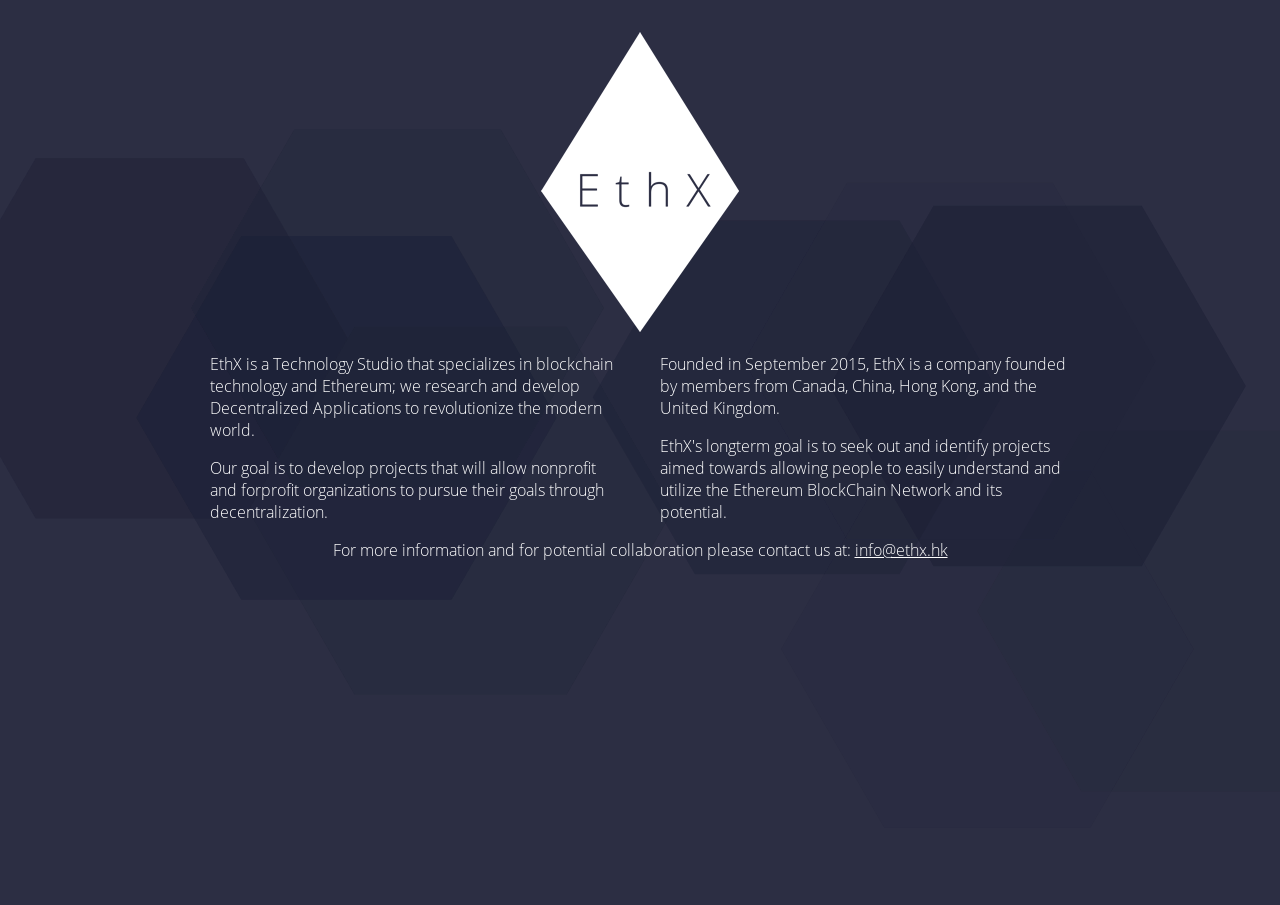
<file: index.html>
<!DOCTYPE html>
<html lang="en">

<head>
  <meta charset="utf-8">
  <title>EthX</title>
  <link rel="stylesheet" href="css/normalize.3.0.2.css">
  <link rel="stylesheet" href="css/ethx.css">
</head>

<body id="particles">

  <div class="wrapper">
    <div class="content">
      <div class="row header">
        <img src="img/ethx_diamond_white.png" alt="EthX" class='main-logo'>
      </div>
      <div class="row">
        <div class="col">
          <p>
            EthX is a Technology Studio that specializes in block­chain technology and Ethereum; we research and develop Decentralized Applications to revolutionize the modern world.
          </p>
          <p>
            Our goal is to develop projects that will allow non­profit and for­profit organizations to pursue their goals through decentralization.
          </p>
        </div>
        <div class="col">
          <p>
            Founded in September 2015, EthX is a company founded by members from Canada, China, Hong Kong, and the United Kingdom.
          </p>
          <p>
            EthX's long­term goal is to seek out and identify projects aimed towards allowing people to easily understand and utilize the Ethereum Block­Chain Network and its potential.
          </p>
        </div>
      </div>
      <div class="row sign-off">
        <p>
          For more information and for potential collaboration please contact us at: <a href="#">info@ethx.hk</a>
        </p>
      </div>
    </div>

  <script src="js/particles.2.0.0.min.js"></script>
  <script>
    particlesJS('particles', {
      "particles": {
        "number": {
          "value": 6,
          "density": {
            "enable": true,
            "value_area": 800
          }
        },
        "color": {
          "value": "#1b1e34"
        },
        "shape": {
          "type": "polygon",
          "stroke": {
            "width": 0,
            "color": "#000"
          },
          "polygon": {
            "nb_sides": 6
          },
          "image": {
            "src": "img/github.svg",
            "width": 100,
            "height": 100
          }
        },
        "opacity": {
          "value": 0.3,
          "random": true,
          "anim": {
            "enable": false,
            "speed": 1,
            "opacity_min": 0.1,
            "sync": false
          }
        },
        "size": {
          "value": 160,
          "random": false,
          "anim": {
            "enable": true,
            "speed": 10,
            "size_min": 40,
            "sync": false
          }
        },
        "line_linked": {
          "enable": false,
          "distance": 200,
          "color": "#ffffff",
          "opacity": 1,
          "width": 2
        },
        "move": {
          "enable": true,
          "speed": 8,
          "direction": "none",
          "random": false,
          "straight": false,
          "out_mode": "out",
          "bounce": false,
          "attract": {
            "enable": false,
            "rotateX": 600,
            "rotateY": 1200
          }
        }
      },
      "interactivity": {
        "detect_on": "canvas",
        "events": {
          "onhover": {
            "enable": false,
            "mode": "grab"
          },
          "onclick": {
            "enable": false,
            "mode": "push"
          },
          "resize": true
        },
        "modes": {
          "grab": {
            "distance": 400,
            "line_linked": {
              "opacity": 1
            }
          },
          "bubble": {
            "distance": 400,
            "size": 40,
            "duration": 2,
            "opacity": 8,
            "speed": 3
          },
          "repulse": {
            "distance": 200,
            "duration": 0.4
          },
          "push": {
            "particles_nb": 4
          },
          "remove": {
            "particles_nb": 2
          }
        }
      },
      "retina_detect": true
    });
  </script>

</body>

</html>
</file>
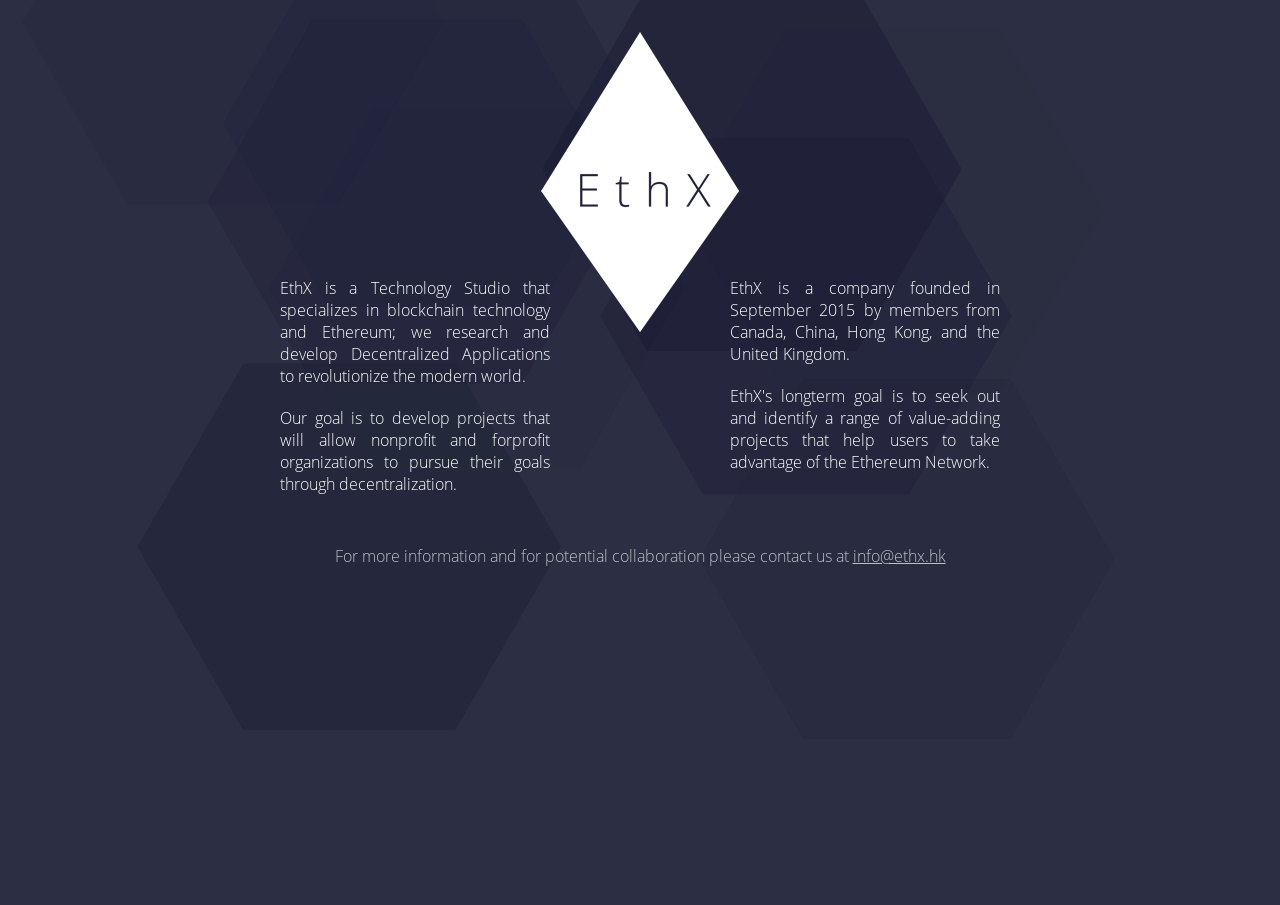
<file: site/index.html>
<!DOCTYPE html>
<html lang="en">

<head>
  <meta charset="utf-8">
  <title>EthX</title>
  <meta name="viewport" content="width=device-width, initial-scale=1">
  <link rel="stylesheet" href="css/normalize.3.0.2.css">
  <link rel="stylesheet" href="css/ethx.css">
</head>

<body id="particles">

  <div class="wrapper">
    <div class="content">
      <div class="row header">
        <img src="img/ethx_diamond_white.png" alt="EthX" class='main-logo'>
      </div>
      <div class="row">
        <div class="col">
          <p>
            EthX is a Technology Studio that specializes in block­chain technology and Ethereum; we research and develop Decentralized Applications to revolutionize the modern world.
          </p>
          <p>
            Our goal is to develop projects that will allow non­profit and for­profit organizations to pursue their goals through decentralization.
          </p>
        </div>
        <div class="col">
          <p>
            EthX is a company founded in September 2015 by members from Canada, China, Hong Kong, and the United Kingdom.
          </p>
          <p>
            EthX's long­term goal is to seek out and identify a range of value-adding projects that help users to take advantage of the Ethereum Network.
          </p>
        </div>
      </div>
      <div class="row sign-off">
        <p>
          For more information and for potential collaboration please contact us at <a href="mailto:info@ethx.hk">info@ethx.hk</a>
        </p>
      </div>
    </div>

  <script src="js/particles.2.0.0.min.js"></script>
  <script>
    particlesJS('particles', {
      "particles": {
        "number": {
          "value": 6,
          "density": {
            "enable": true,
            "value_area": 800
          }
        },
        "color": {
          "value": "#1b1e34"
        },
        "shape": {
          "type": "polygon",
          "stroke": {
            "width": 0,
            "color": "#000"
          },
          "polygon": {
            "nb_sides": 6
          },
          "image": {
            "src": "img/github.svg",
            "width": 100,
            "height": 100
          }
        },
        "opacity": {
          "value": 0.3,
          "random": true,
          "anim": {
            "enable": false,
            "speed": 1,
            "opacity_min": 0.1,
            "sync": false
          }
        },
        "size": {
          "value": 160,
          "random": false,
          "anim": {
            "enable": true,
            "speed": 10,
            "size_min": 40,
            "sync": false
          }
        },
        "line_linked": {
          "enable": false,
          "distance": 200,
          "color": "#ffffff",
          "opacity": 1,
          "width": 2
        },
        "move": {
          "enable": true,
          "speed": 8,
          "direction": "none",
          "random": false,
          "straight": false,
          "out_mode": "out",
          "bounce": false,
          "attract": {
            "enable": false,
            "rotateX": 600,
            "rotateY": 1200
          }
        }
      },
      "interactivity": {
        "detect_on": "canvas",
        "events": {
          "onhover": {
            "enable": false,
            "mode": "grab"
          },
          "onclick": {
            "enable": false,
            "mode": "push"
          },
          "resize": true
        },
        "modes": {
          "grab": {
            "distance": 400,
            "line_linked": {
              "opacity": 1
            }
          },
          "bubble": {
            "distance": 400,
            "size": 40,
            "duration": 2,
            "opacity": 8,
            "speed": 3
          },
          "repulse": {
            "distance": 200,
            "duration": 0.4
          },
          "push": {
            "particles_nb": 4
          },
          "remove": {
            "particles_nb": 2
          }
        }
      },
      "retina_detect": true
    });
  </script>

</body>

</html>
</file>
<file: css/ethx.css>
@font-face{
  font-family:'Open Sans Light';
  src:url('../fonts/OpenSans-Light.ttf');
}
body{
  background:#2c2e43;
  font-family: 'Open Sans Light', sans-serif;
  color:white;
}
html,body{
  height:100%;
}
a{
  color:inherit;
}
p{
  padding:0px 20px;
}
.wrapper{
  position:absolute;
  width:100%;
}
.content{
  max-width:900px;
  margin:auto;
  margin-top:2em;
}
.col{
  width:50%;
  box-sizing:border-box;
  float:left;
}
.row{
  clear:both;
}
.header, .sign-off{
  text-align: center;
}
@media screen and (max-width: 480px) {
  .col{
    padding:0;
    width:auto;
  }
  .sign-off{
    text-align: left;
  }
}
</file>
<file: site/css/ethx.css>
@font-face{
  font-family:'Open Sans Light';
  src:url('../fonts/OpenSans-Light.ttf');
}
body{
  background:#2c2e43;
  font-family: 'Open Sans Light', sans-serif;
  color:white;
}

body *{
  -webkit-transition: all 1s ease-in-out;
  -moz-transition: all 1s ease-in-out;
  -o-transition: all 1s ease-in-out;
  transition: all 1s ease-in-out;
}

html,body{
  height:100%;
}

a{
  color:inherit;
}
.wrapper{
  position:absolute;
  width:100%;
}
.content{
  max-width:900px;
  margin:auto;
  margin-top:2em;
}
.col{
  width:50%;
  box-sizing:border-box;
  float:left;
  text-align:justify;
}
p{
  margin:20px 20px;
}
.col p{
  margin:20px 90px;
}
.row{
  clear:both;
}
.header, .sign-off{
  text-align: center;
}
.sign-off{
  padding-top:10px;
  opacity:0.7;
}
.header{
  margin-bottom: -80px;
}

@media screen and (max-width: 890px) {
  .header{
    margin-bottom: -50px;
  }
  .col p{
    margin:20px 70px;
  }
}
@media screen and (max-width: 790px) {
  .col{
    text-align:left;
  }
}

@media screen and (max-width: 620px) {
  .col p{
    margin:20px 20px;
  }

  .header{
    margin-bottom: 20px;
  }
  .header img{
    height:200px;
  }
  .col{
    padding:0;
    width:auto;
  }
  .sign-off{
    text-align: left;
  }
}
</file>
